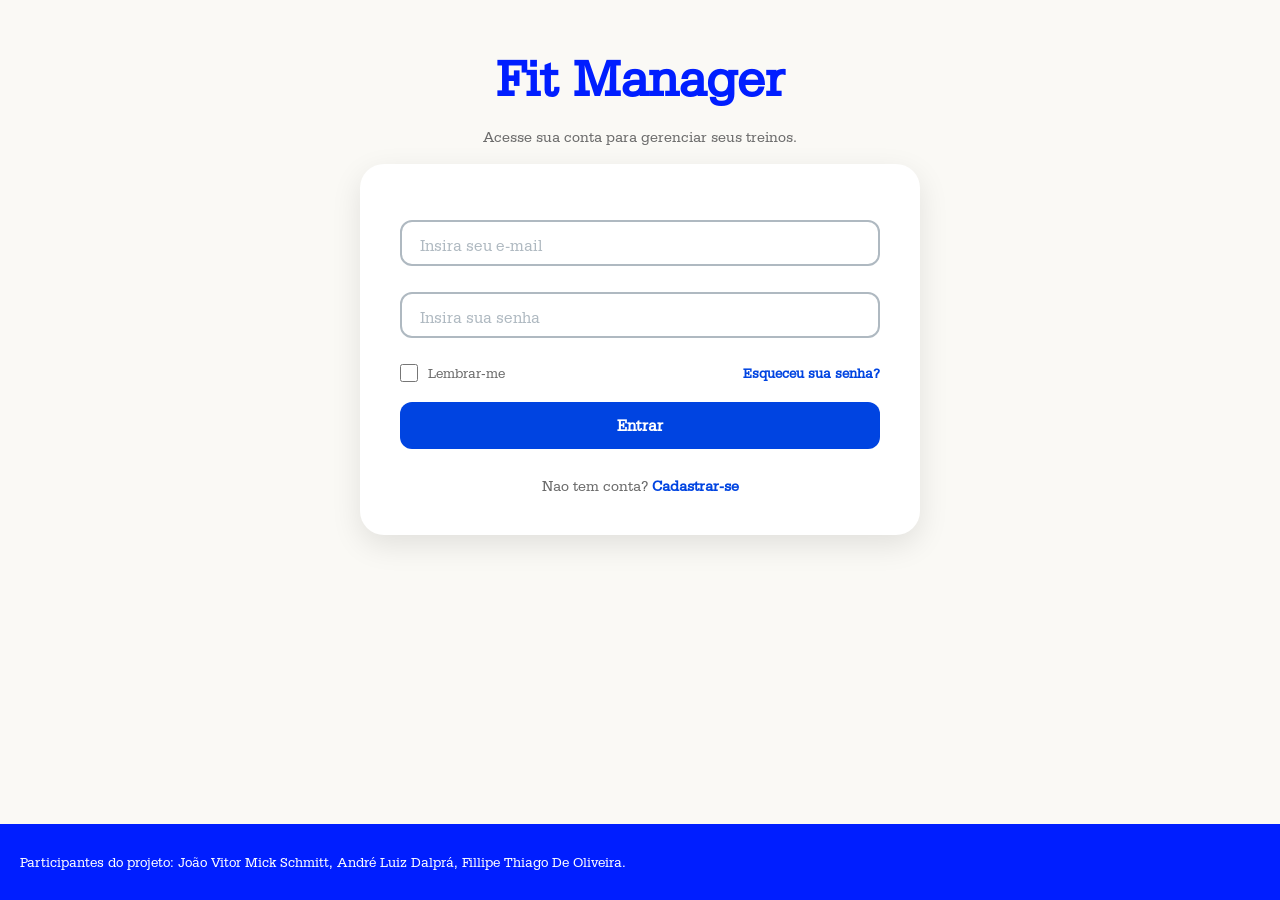
<file: Trabalho/html/login.html>
<!DOCTYPE html>
<html lang="pt-BR">

<head>
    <meta charset="UTF-8">
    <meta name="viewport" content="width=device-width, initial-scale=1.0">
    <link rel="stylesheet" href="../css/style.css">
    <title>Início</title>
</head>

<body class="login-page">

    <div class="titulo-login">
        <div class="login-logo">Fit Manager</div>
        <p class="login-subtitulo">Acesse sua conta para gerenciar seus treinos.</p>

        <div class="container-login">
            <form class="form-login">
                <div class="input-group">
                    <input id="EDemail" type="email" required placeholder=" ">
                    <label for="EDemail">Insira seu e-mail</label>
                
                    <span class="error-icon">!</span>
                    <small class="error-text"></small>
                </div>
                
                <div class="input-group">
                    <input id="EDsenha" type="password" required placeholder=" ">
                    <label for="EDsenha">Insira sua senha</label>
                
                    <span class="error-icon">!</span>
                    <small class="error-text"></small>
                </div>
                <div class="login-opcoes">
                    <label class="lembrar-me">
                        <input type="checkbox" id="lembrarMe">
                        <span>Lembrar-me</span>
                    </label>
                    <a href="#" class="esqueceu-senha">Esqueceu sua senha?</a>
                </div>
                <button type="button" class="btn" onclick="iniciaLogin()">Entrar</button>
            </form>
            <p class="cadastro-link">Nao tem conta? <a href="#">Cadastrar-se</a></p>
        </div>
    </div>
        <footer id="rodape" class="footer">
        </footer>
    <script src="../js/erro.js"></script>    
    <script src="../js/login.js">   
    </script>
<script>
    // carrega o footer
    fetch('footer.html')
        .then(response => response.text())
        .then(data => {
            document.getElementById('rodape').innerHTML = data;
        });
</script>
<script>
    window.onload = function () {
        carregaNoLogin();
    };
</script>
</body>
</html>
</file>
<file: Trabalho/css/style.css>
:root {
    /* VARIÁVEIS DE CORES */
    --azul_claro: #0044E1;
    --azul_escuro: #001EFF;
    --azul_mais_escuro: #0044E1;
    --branco: #FFFFFF;
    --cinza: #AFB9C1;
    --cinza_login: #FAF9F5;
    --cinza_escuro: #6b6b6b;
    --font_login: 'anthropicSans', sans-serif;
}

@font-face {
    font-family: 'anthropicSans';
    src: url('../fonts/Serifa.ttf') format('truetype');
    font-weight: normal;
    font-style: normal;
}

/* PRINCIPAIS */

body {
    font-family: var(--font_login);
    background-color: var(--cinza_login);
    color: var(--cinza_escuro);
    margin: 0;
    padding: 0;
    min-height: 100vh;
    display: flex;
    flex-direction: column;
    /*flex: 1;*/
}

input,
select,
textarea {
    padding: 10px;
    border: 1px solid var(--cinza);
    border-radius: 10px;
    font-size: 14px;
    width: 100%;
    box-sizing: border-box;
    margin-bottom: 12px;
    height: 43px;
}

input:hover,
select:hover,
textarea:hover {
    border: 1px solid var(--cinza_escuro);
}

table {
    width: 100%;
    border-collapse: collapse;
    margin-top: 20px;
}

th,
td {
    border: 1px solid #ccc;
    padding: 10px;
    text-align: center;
}

/*LOGIN.HTML*/

/* ========================= LOGIN PAGE ========================= */
.login-page {
    background-color: var(--cinza_login);
    display: flex;
    justify-content: center;
    align-items: center;
    min-height: 100vh;
}

/* CARD */
.container-login {
    width: 100%;
    max-width: 560px;
    padding: 56px 40px 40px;
    background-color: var(--branco);
    border-radius: 24px;
    box-shadow: 0 10px 30px rgba(0, 0, 0, 0.1);
    text-align: center;
}

/* LOGO */
.login-logo {
    display: flex;
    justify-content: center;
    margin-bottom: 20px;
    font-size: 52px;
    font-weight: 700;
    color: var(--azul_escuro);
}

/* SUBTÍTULO */
.login-subtitulo {
    font-size: 15px;
    margin-bottom: 18px;
    color: var(--cinza_escuro);
}

/* ========================= INPUT M3 CORRIGIDO (SEM ESPAÇO BUGADO) ========================= */
.input-group {
    position: relative;
    margin-bottom: 14px;
}

/* INPUT - CENTRALIZAÇÃO PERFEITA */
.input-group input,
.input-group select {
    width: 100%;
    height: 46px;
    padding: 18px 14px 18px 14px;
    /* CORREÇÃO PRINCIPAL */
    font-size: 16px;
    line-height: normal;
    border-radius: 12px;
    border: 2px solid var(--cinza);
    background: var(--branco);
    outline: none;
    box-sizing: border-box;
}

.input-group select {
    padding: 0 14px;
}

/* LABEL dentro do input */
.input-group label {
    position: absolute;
    left: 14px;
    top: 16px;
    color: var(--cinza);
    font-size: 16px;
    background: var(--branco);
    padding: 0 6px;
    pointer-events: none;
}

/* FLOAT correto */
.input-group input:focus+label,
.input-group input:not(:placeholder-shown)+label,
.input-group select+label {
    top: 0;
    transform: translateY(-50%);
    font-size: 12px;
    color: var(--azul_claro);
}

/* foco */
.input-group input:focus,
.input-group select:focus {
    border-color: var(--azul_claro);
}

/* ========================= OPÇÕES ========================= */
.login-opcoes {
    display: flex;
    justify-content: space-between;
    align-items: center;
    margin: 10px 0 20px;
}

.lembrar-me {
    display: flex;
    align-items: center;
    gap: 10px;
    font-size: 14px;
    color: var(--cinza_escuro);
}

.lembrar-me input {
    width: 18px;
    height: 18px;
    accent-color: var(--azul_claro);
    margin: 0;
    padding: 0;
}

.esqueceu-senha {
    color: var(--azul_claro);
    text-decoration: none;
    font-size: 14px;
    font-weight: 600;
}

/* ========================= BOTÃO ========================= */
.btn {
    width: 100%;
    padding: 14px;
    background-color: var(--azul_claro);
    color: var(--branco);
    border: none;
    border-radius: 12px;
    font-size: 16px;
    font-weight: 600;
    cursor: pointer;
    transition: 0.2s ease;
}

.btn:hover {
    background-color: var(--azul_escuro);
    transform: scale(1.02);
}

/* ========================= CADASTRO ========================= */
.cadastro-link {
    margin-top: 28px;
    font-size: 15px;
    color: var(--cinza_escuro);
}

.cadastro-link a {
    color: var(--azul_claro);
    text-decoration: none;
    font-weight: 600;
}

/* ========================= LAYOUT ========================= */
.titulo-login {
    display: flex;
    flex-direction: column;
    align-items: center;
    justify-content: center;
    width: 100%;
    padding: 48px 20px;
}

/* ========================= ERRO M3 ========================= */
/* INPUT ERRO */
.input-group.error input {
    border-color: #B3261E;
}

/* LABEL ERRO */
.input-group.error label {
    color: #B3261E !important;
}

/* TEXTO ERRO */
.error-text {
      display: none;
    margin-top: -8px;  
    margin-left: 14px;
    font-size: 12px;
    line-height: 1.4;
    color: #B3261E;
    text-align: left;
}

/* MOSTRAR TEXTO */
.input-group.error .error-text {
    display: block;
}

/* ÍCONE */
.error-icon {
    display: none;
    position: absolute;
    right: 14px;
    top: 13px;
    width: 20px;
    height: 20px;
    border-radius: 50%;
    background: #B3261E;
    color: white;
    font-size: 12px;
    font-weight: bold;
    align-items: center;
    justify-content: center;
}

/* MOSTRAR ÍCONE */
.input-group.error .error-icon {
    display: flex;
}

/* HEADER CSS */
* {
    margin: 0;
    padding: 0;
    box-sizing: border-box;
    font-family: var(--font_login);
}

.header {
    display: flex;
    justify-content: space-between;
    align-items: center;
    background: #001EFF;
    padding: 15px 40px;
    color: white;
}

.left-area {
    display: flex;
    align-items: center;
    gap: 30px;
}

.logo {
    font-size: 22px;
    font-weight: bold;
    color: white;
    text-decoration: none;
}

#usuarioHeade
/* MENU */

.menu>ul {
    list-style: none;
    display: flex;
}
/*
.menu a {
    color: white;
    text-decoration: none;
    font-size: 15px;
    padding: 8px 12px;
    display: block;
}
*/
/* DROPDOWN */

.dropdown {
    position: relative;
}

.submenu {
    position: absolute;
    top: 100%;
    left: 0;
    background: #0044E1;
    list-style: none;
    border-radius: 6px;
    min-width: 160px;
    display: none;
    padding: 5px 0;
}

.submenu li {
    display: block;
}

.submenu li a {
    padding: 10px 15px;
}

.submenu li:hover {
    background: #0A02E0;
}


/* mantém aberto ao passar o mouse */
.dropdown:hover .submenu {
    display: block;
}

/* USUARIO */
/*
.user-area {
    background: #0044E1;
    padding: 8px 15px;
    border-radius: 6px;
}
*/
/* DROPDOWN USUÁRIO */

.user-area ul {
    list-style: none;
}

.dropdown-user {
    position: relative;
    padding: 5px 10px;
    border-radius: 6px;
}

.dropdown-user a {
    color: white;
    text-decoration: none;
    font-size: 15px;
    display: block;
}

/* SUBMENU */

.submenu-user {
    position: absolute;
    top: 40px;
    right: 0;
    background: #0044E1;
    border-radius: 6px;
    min-width: 120px;
    opacity: 0;
    visibility: hidden;
    transform: translateY(-5px);
    transition: 0.2s ease;
}

.submenu-user li {
    padding: 10px 15px;
}


.submenu-user a {
    color: white;
}

/* ATIVAÇÃO DO MENU */

.dropdown-user:hover .submenu-user {
    opacity: 1;
    visibility: visible;
    transform: translateY(0);
}

/* FOOTER */

.footer {
    background: #001EFF;
    color: white;
    padding: 30px 20px;
    display: flex;
    align-items: center;
    font-family: var(--font_login);
    margin-top: auto;
    width: 100%;
}

.login-page .footer {
    align-self: stretch;
}

.footer-content {
    font-size: 14px;
}
</file>
